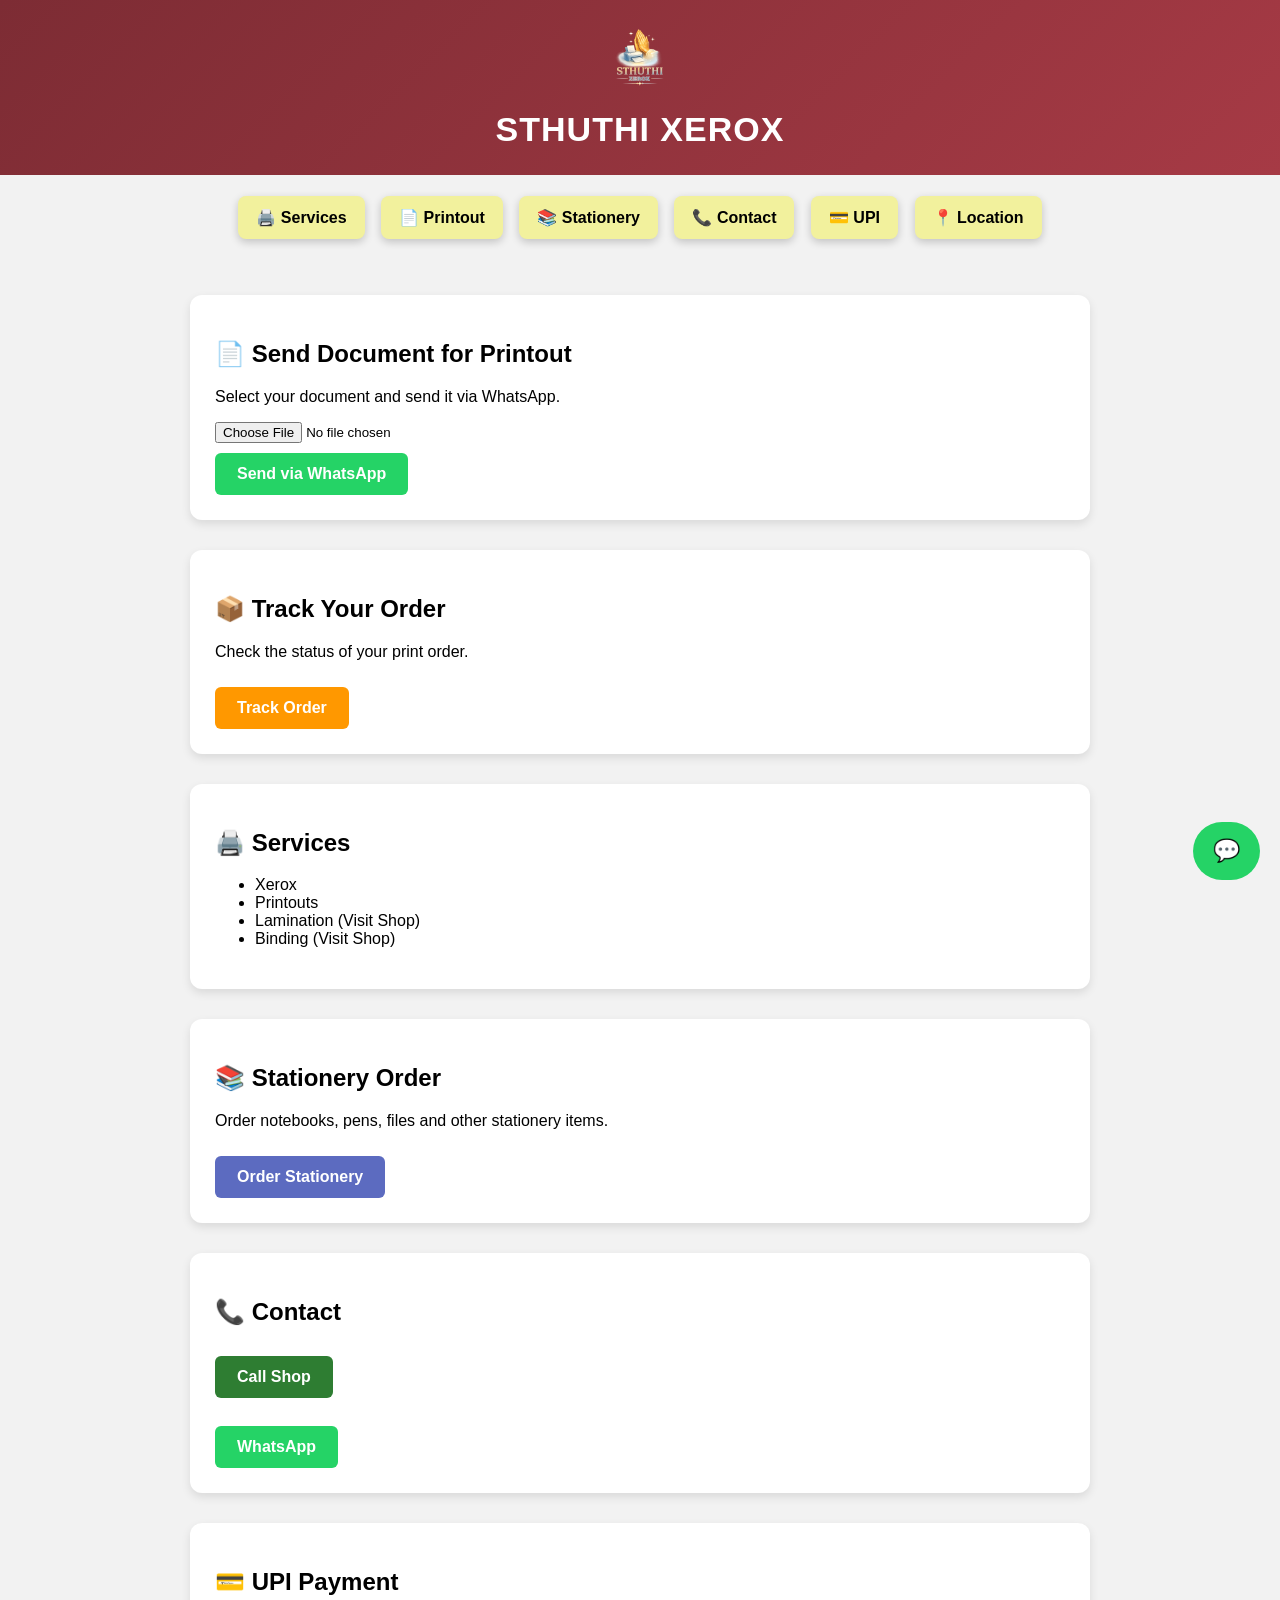
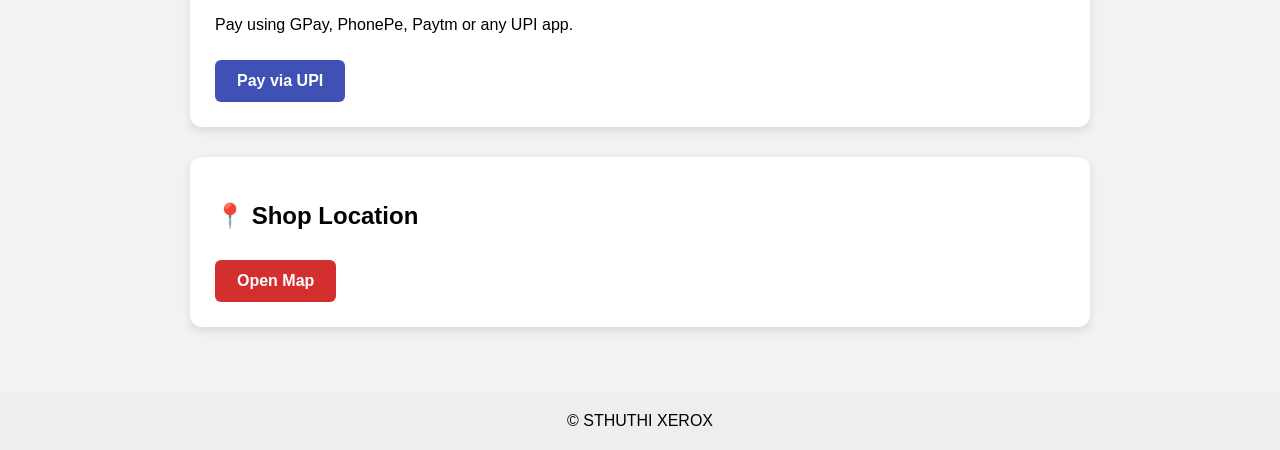
<file: index.html>
<!DOCTYPE html>

<html>
<head>

<title>STHUTHI XEROX</title>

<meta name="viewport" content="width=device-width, initial-scale=1">

<style>

body{
font-family:Arial;
margin:0;
background:#f2f2f2;
}

/* HEADER */

header{
background:linear-gradient(135deg,#7d2c34,#a63a45);
color:white;
text-align:center;
padding:20px;
}

.logo{
width:120px;
}

header h1{
margin:6px 0;
font-size:34px;
letter-spacing:1px;
}

/* NAVIGATION */

nav{
text-align:center;
padding:15px;
}

nav a{
display:inline-block;
background:#F2F19D;
padding:12px 18px;
margin:6px;
border-radius:8px;
text-decoration:none;
color:black;
font-weight:bold;
box-shadow:0 3px 8px rgba(0,0,0,0.2);
}

nav a:hover{
background:#e8e574;
}

/* SECTION */

.section{
padding:35px;
max-width:900px;
margin:auto;
}

.card{
background:white;
padding:25px;
border-radius:12px;
margin-bottom:30px;
box-shadow:0 4px 10px rgba(0,0,0,0.1);
}

/* BUTTONS */

.button{
display:inline-block;
padding:12px 22px;
border-radius:6px;
text-decoration:none;
font-weight:bold;
color:white;
margin-top:10px;
}

.whatsapp{background:#25D366;}
.call{background:#2e7d32;}
.track{background:#ff9800;}
.pay{background:#3f51b5;}
.map{background:#d32f2f;}
.stationery{background:#5c6bc0;}

/* FLOATING WHATSAPP */

.float-whatsapp{
position:fixed;
bottom:20px;
right:20px;
background:#25D366;
color:white;
padding:16px 20px;
border-radius:50px;
font-size:22px;
text-decoration:none;
}

/* FOOTER */

footer{
text-align:center;
padding:20px;
background:#eee;
}

</style>

</head>

<body>

<header>

<img src="logo.png" class="logo">

<h1>STHUTHI XEROX</h1>

</header>

<nav>

<a href="#services">🖨️ Services</a> <a href="#printout">📄 Printout</a> <a href="#stationery">📚 Stationery</a> <a href="#contact">📞 Contact</a> <a href="#payment">💳 UPI</a> <a href="#location">📍 Location</a>

</nav>

<div class="section">

<div class="card" id="printout">

<h2>📄 Send Document for Printout</h2>

<p>Select your document and send it via WhatsApp.</p>

<input type="file">

<br>

<a class="button whatsapp"
href="https://wa.me/919551167168"
target="_blank">

Send via WhatsApp

</a>

</div>

<div class="card">

<h2>📦 Track Your Order</h2>

<p>Check the status of your print order.</p>

<a class="button track" href="status.html">

Track Order

</a>

</div>

<div class="card" id="services">

<h2>🖨️ Services</h2>

<ul>
<li>Xerox</li>
<li>Printouts</li>
<li>Lamination (Visit Shop)</li>
<li>Binding (Visit Shop)</li>
</ul>

</div>

<div class="card" id="stationery">

<h2>📚 Stationery Order</h2>

<p>Order notebooks, pens, files and other stationery items.</p>

<a class="button stationery"
href="https://docs.google.com/forms/d/e/1FAIpQLSfyTLJKtfRKWBt3dyxUhHDXi7-eY9Q4hmikVrHWdz6XSWZ21g/viewform"
target="_blank">

Order Stationery

</a>

</div>

<div class="card" id="contact">

<h2>📞 Contact</h2>

<a class="button call" href="tel:9551167168">

Call Shop

</a>

<br><br>

<a class="button whatsapp"
href="https://wa.me/919551167168"
target="_blank">

WhatsApp

</a>

</div>

<div class="card" id="payment">

<h2>💳 UPI Payment</h2>

<p>Pay using GPay, PhonePe, Paytm or any UPI app.</p>

<a class="button pay"
href="upi://pay?pa=cutesthuthi-4@oksbi&pn=STHUTHI%20XEROX&cu=INR">

Pay via UPI

</a>

</div>

<div class="card" id="location">

<h2>📍 Shop Location</h2>

<a class="button map"
href="https://maps.google.com"
target="_blank">

Open Map

</a>

</div>

</div>

<footer>

© STHUTHI XEROX

</footer>

<a class="float-whatsapp"
href="https://wa.me/919551167168"
target="_blank">

💬

</a>

</body>

</html>
</file>
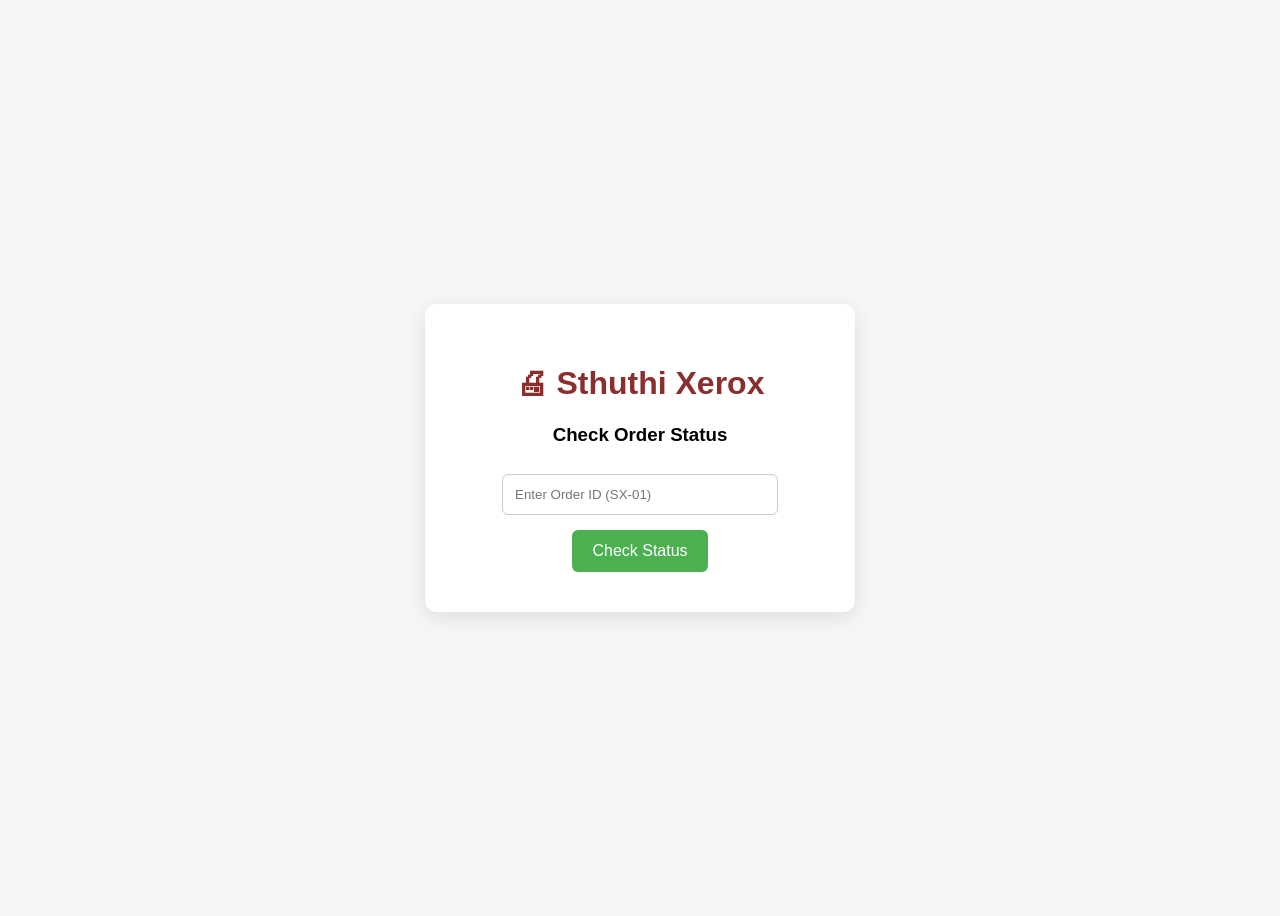
<file: status.html>
<!DOCTYPE html>

<html>
<head>

<title>Sthuthi Xerox - Check Order Status</title>

<style>

body{
font-family:Arial;
background:#f4f6f8;
display:flex;
justify-content:center;
align-items:center;
height:100vh;
}

.container{
background:white;
padding:40px;
border-radius:12px;
text-align:center;
box-shadow:0 5px 20px rgba(0,0,0,0.1);
width:350px;
}

h1{
color:#8B2E2E;
}

input{
padding:12px;
width:250px;
margin-top:10px;
border-radius:6px;
border:1px solid #ccc;
}

button{
background:#4CAF50;
color:white;
padding:12px 20px;
border:none;
border-radius:6px;
margin-top:15px;
cursor:pointer;
font-size:16px;
}

</style>

</head>

<body>

<div class="container">

<h1>🖨 Sthuthi Xerox</h1>

<h3>Check Order Status</h3>

<input id="orderId" placeholder="Enter Order ID (SX-01)">

<br>

<button onclick="checkStatus()">Check Status</button>

</div>

<script>

function checkStatus(){

var orderId=document.getElementById("orderId").value;

if(orderId==""){
alert("Please enter Order ID");
return;
}

window.location.href="tracking.html?order="+orderId;

}

</script>

</body>
</html>
</file>
